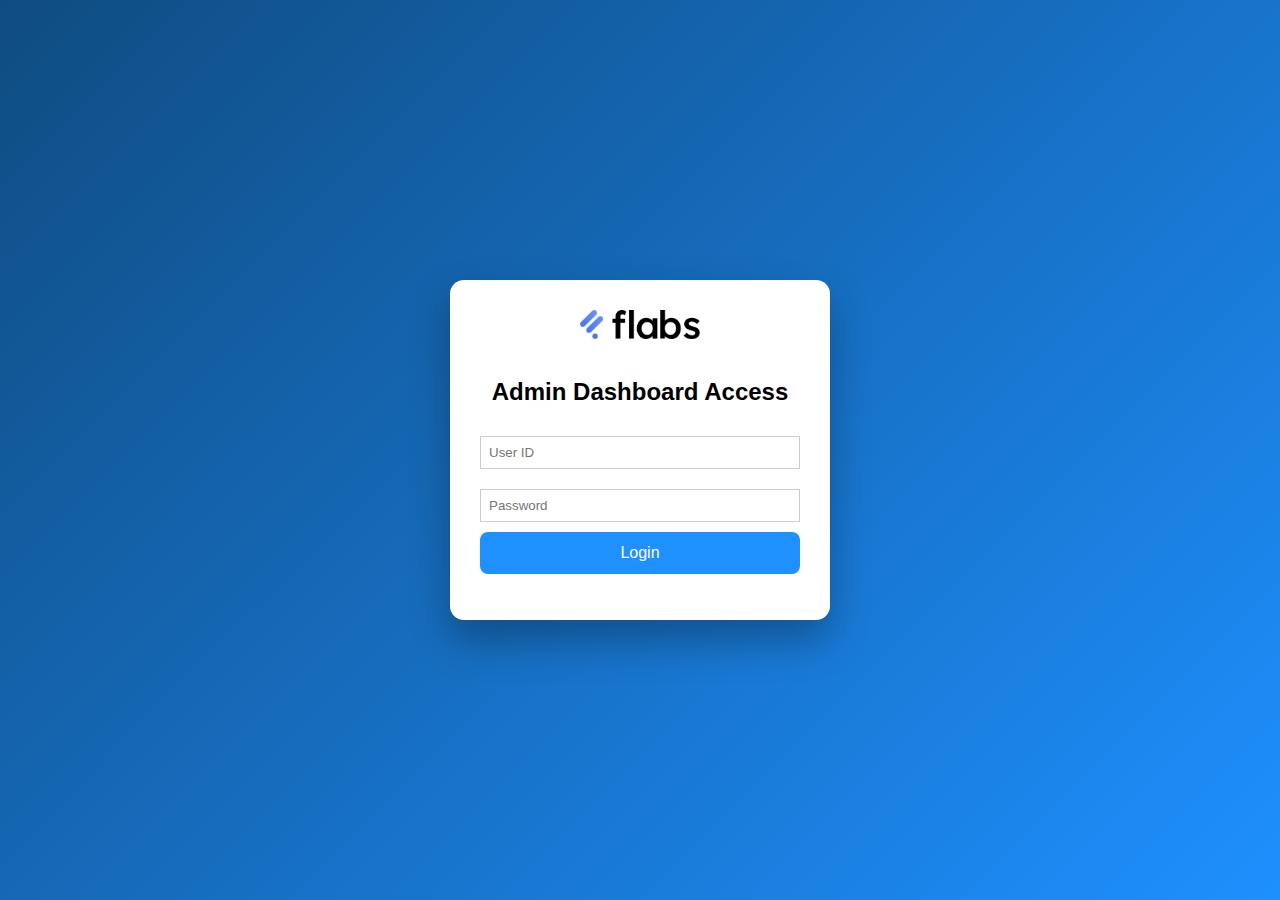
<file: index.html>
<!DOCTYPE html>
<html lang="en">
<head>
  <meta charset="UTF-8">
  <title>Flabs Login</title>
  <link rel="stylesheet" href="login.css">
</head>
<body>

<div class="login-box">
  <img src="logo.png" class="logo">
  <h2>Admin Dashboard Access</h2>

  <input type="text" id="userId" placeholder="User ID">
  <input type="password" id="password" placeholder="Password">

  <button type="button" onclick="login()">Login</button>
  <p id="error"></p>
</div>

<script src="login.js"></script>
</body>
</html>
</file>
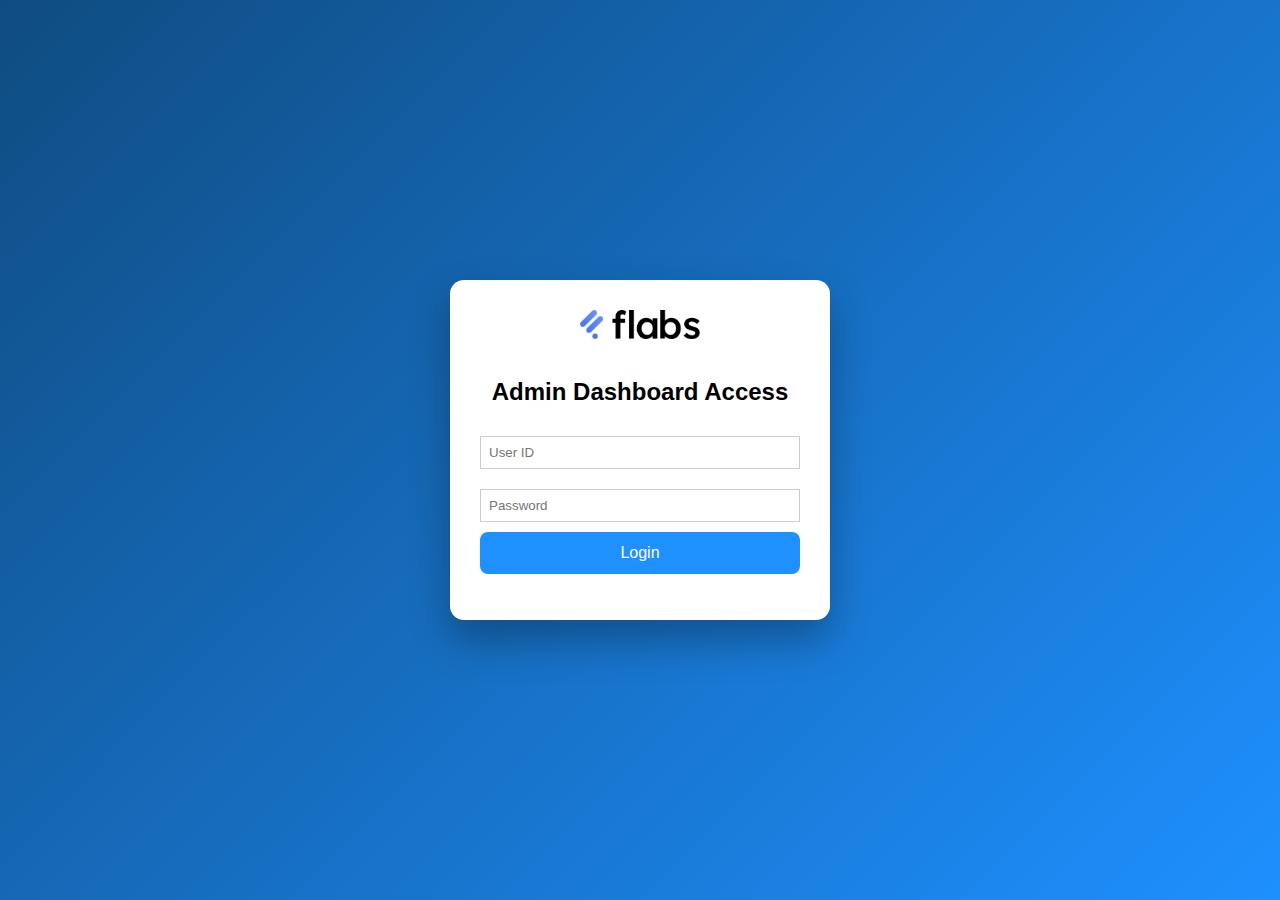
<file: home/index.html>
<!DOCTYPE html>
<html lang="en">
<head>
  <meta charset="UTF-8">
  <title>Data Tools Dashboard</title>
  <link rel="stylesheet" href="home.css">

  <!-- LOGIN PROTECTION -->
  <script>
    if (sessionStorage.getItem("loggedIn") !== "true") {
      window.location.href = "../index.html";
    }
  </script>
</head>
<body>

<header class="top-header">
  <div class="brand">
    <img src="logo.png" class="brand-logo" alt="Flabs">
  </div>

  <!-- LOGOUT BUTTON -->
  <button class="logout-btn" onclick="logout()">Logout</button>
</header>

<div class="dashboard">
  <h1>🔵 Data Processing Tools</h1>
  <p>Select a module to continue</p>

  <div class="cards">

    <!-- Duplicate Tool -->
    <a href="../duplicate-tool/index.html" class="card">
      <div class="icon">📄</div>
      <h2>Duplicate Tool</h2>
      <p>
        Identify duplicates, keep one record,
        calculate duplicate percentage and clean data.
      </p>
      <span class="open">Open Tool →</span>
    </a>

    <!-- Test Matching Tool -->
    <a href="../test-matching/index.html" class="card">
      <div class="icon">🔍</div>
      <h2>Test Matching</h2>
      <p>
        Match tests between sheets, update prices,
        highlight changes and export Excel.
      </p>
      <span class="open">Open Tool →</span>
    </a>

  </div>
</div>

<script>
  function logout() {
    sessionStorage.clear();
    window.location.href = "../index.html";
  }
</script>

</body>
</html>
</file>
<file: login.css>
.login-box *,
.login-box *::before,
.login-box *::after {
  box-sizing: border-box;
}


body {
  margin: 0;
  height: 100vh;
  background: linear-gradient(135deg, #0f4c81, #1e90ff);
  display: flex;
  justify-content: center;
  align-items: center;
  font-family: Segoe UI, sans-serif;
}

.login-box {
  background: #fff;
  padding: 30px;
  width: 320px;
  border-radius: 14px;
  box-shadow: 0 20px 40px rgba(0,0,0,.3);
  text-align: center;
}

.logo {
  width: 120px;
  margin-bottom: 15px;
}

input {
  width: 100%;
  padding: 8px;
  margin: 10px 0;
  border: 1px solid #ccc;
}

button {
  width: 100%;
  padding: 12px;
  background: #1e90ff;
  border: none;
  color: #fff;
  font-size: 16px;
  border-radius: 8px;
  cursor: pointer;
}

#error {
  color: red;
  margin-top: 10px;
}
</file>
<file: home/home.css>
body {
  margin: 0;
  font-family: "Segoe UI", sans-serif;
  background: linear-gradient(135deg, #0f4c81, #1e90ff);
}

header {
  background: #fff;
  padding: 12px 20px;
  display: flex;
  justify-content: space-between;
  align-items: center;
}

.logo {
  height: 40px;
}

button {
  padding: 8px 16px;
  background: #1e90ff;
  color: #fff;
  border: none;
  border-radius: 6px;
}

.container {
  max-width: 1000px;
  margin: 40px auto;
  background: #fff;
  padding: 30px;
  border-radius: 14px;
}

.modules {
  display: grid;
  grid-template-columns: repeat(2, 1fr);
  gap: 20px;
}

.card {
  padding: 30px;
  background: #1e90ff;
  color: #fff;
  text-align: center;
  border-radius: 12px;
  font-size: 18px;
  cursor: pointer;
}

.card.disabled {
  background: #aaa;
  cursor: not-allowed;
}


.dashboard {
  max-width: 1100px;
  margin: 60px auto;
  background: #ffffff;
  padding: 40px;
  border-radius: 16px;
  box-shadow: 0 25px 50px rgba(0,0,0,0.25);
  text-align: center;
}

.top-header {
  background-color: #FFFFFF; /* red */
  height: 64px;              /* adjust to match marked area */
  display: flex;
  align-items: center;
  padding: 0 24px;
}




h1 {
  color: #0f4c81;
  margin-bottom: 5px;
}

p {
  color: #555;
}

.cards {
  display: grid;
  grid-template-columns: repeat(auto-fit, minmax(260px, 1fr));
  gap: 25px;
  margin-top: 40px;
}

.card {
  text-decoration: none;
  background: #f5f9ff;
  padding: 30px;
  border-radius: 16px;
  box-shadow: 0 10px 25px rgba(0,0,0,0.15);
  transition: transform 0.3s, box-shadow 0.3s;
  color: #333;
}

.card:hover {
  transform: translateY(-6px);
  box-shadow: 0 20px 40px rgba(0,0,0,0.25);
}

.icon {
  font-size: 48px;
  margin-bottom: 15px;
}

.card h2 {
  color: #1e90ff;
  margin-bottom: 10px;
}

.card p {
  font-size: 14px;
  line-height: 1.6;
}

.open {
  display: inline-block;
  margin-top: 15px;
  font-weight: bold;
  color: #0f4c81;
}
.brand {
  display: flex;
  align-items: center;
  gap: 12px;
}

.brand-logo {
  height: 42px;      /* adjust if needed */
  width: auto;
}

.brand-name {
  font-size: 24px;
  font-weight: 700;
  color: #0f4c81;    /* match your blue theme */
}
.logout-btn {
  background: #1e90ff;
  color: #fff;
  border: none;
  padding: 8px 14px;
  border-radius: 6px;
  cursor: pointer;
  font-weight: 600;
}
</file>
